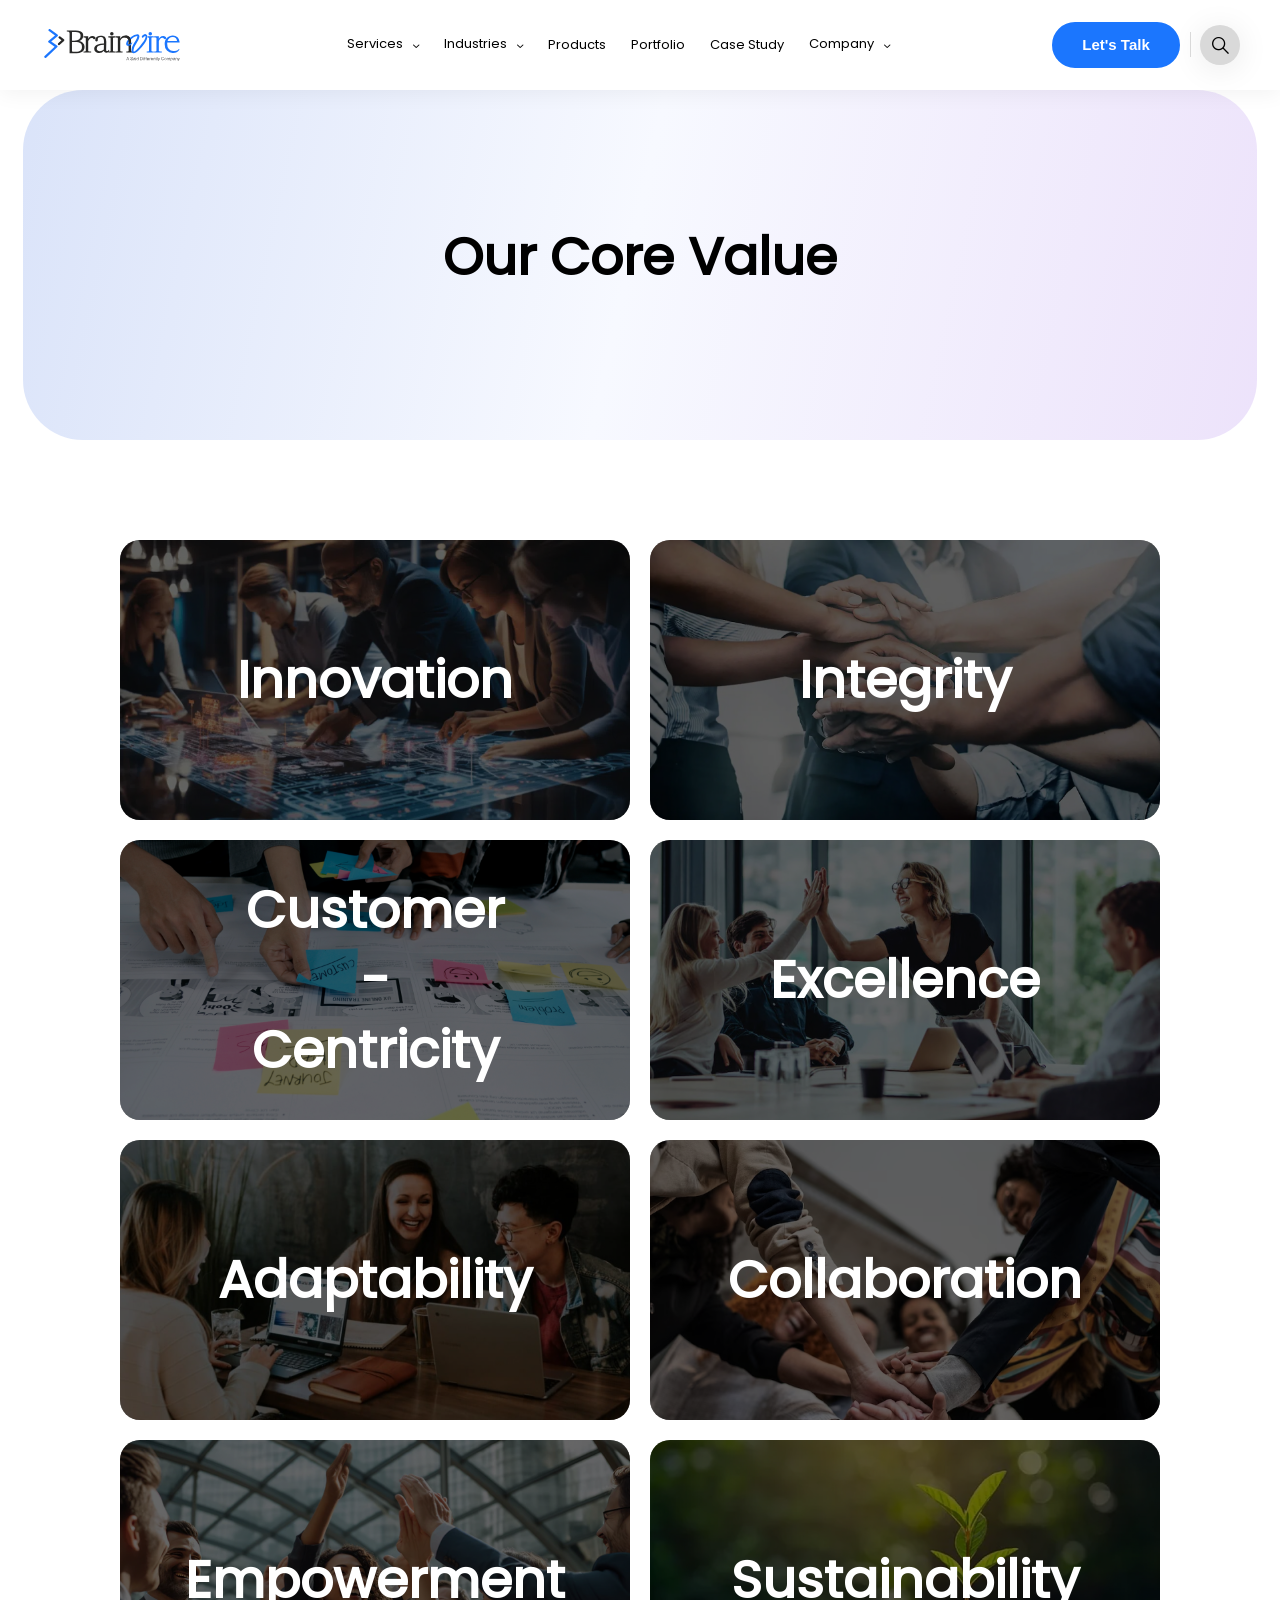
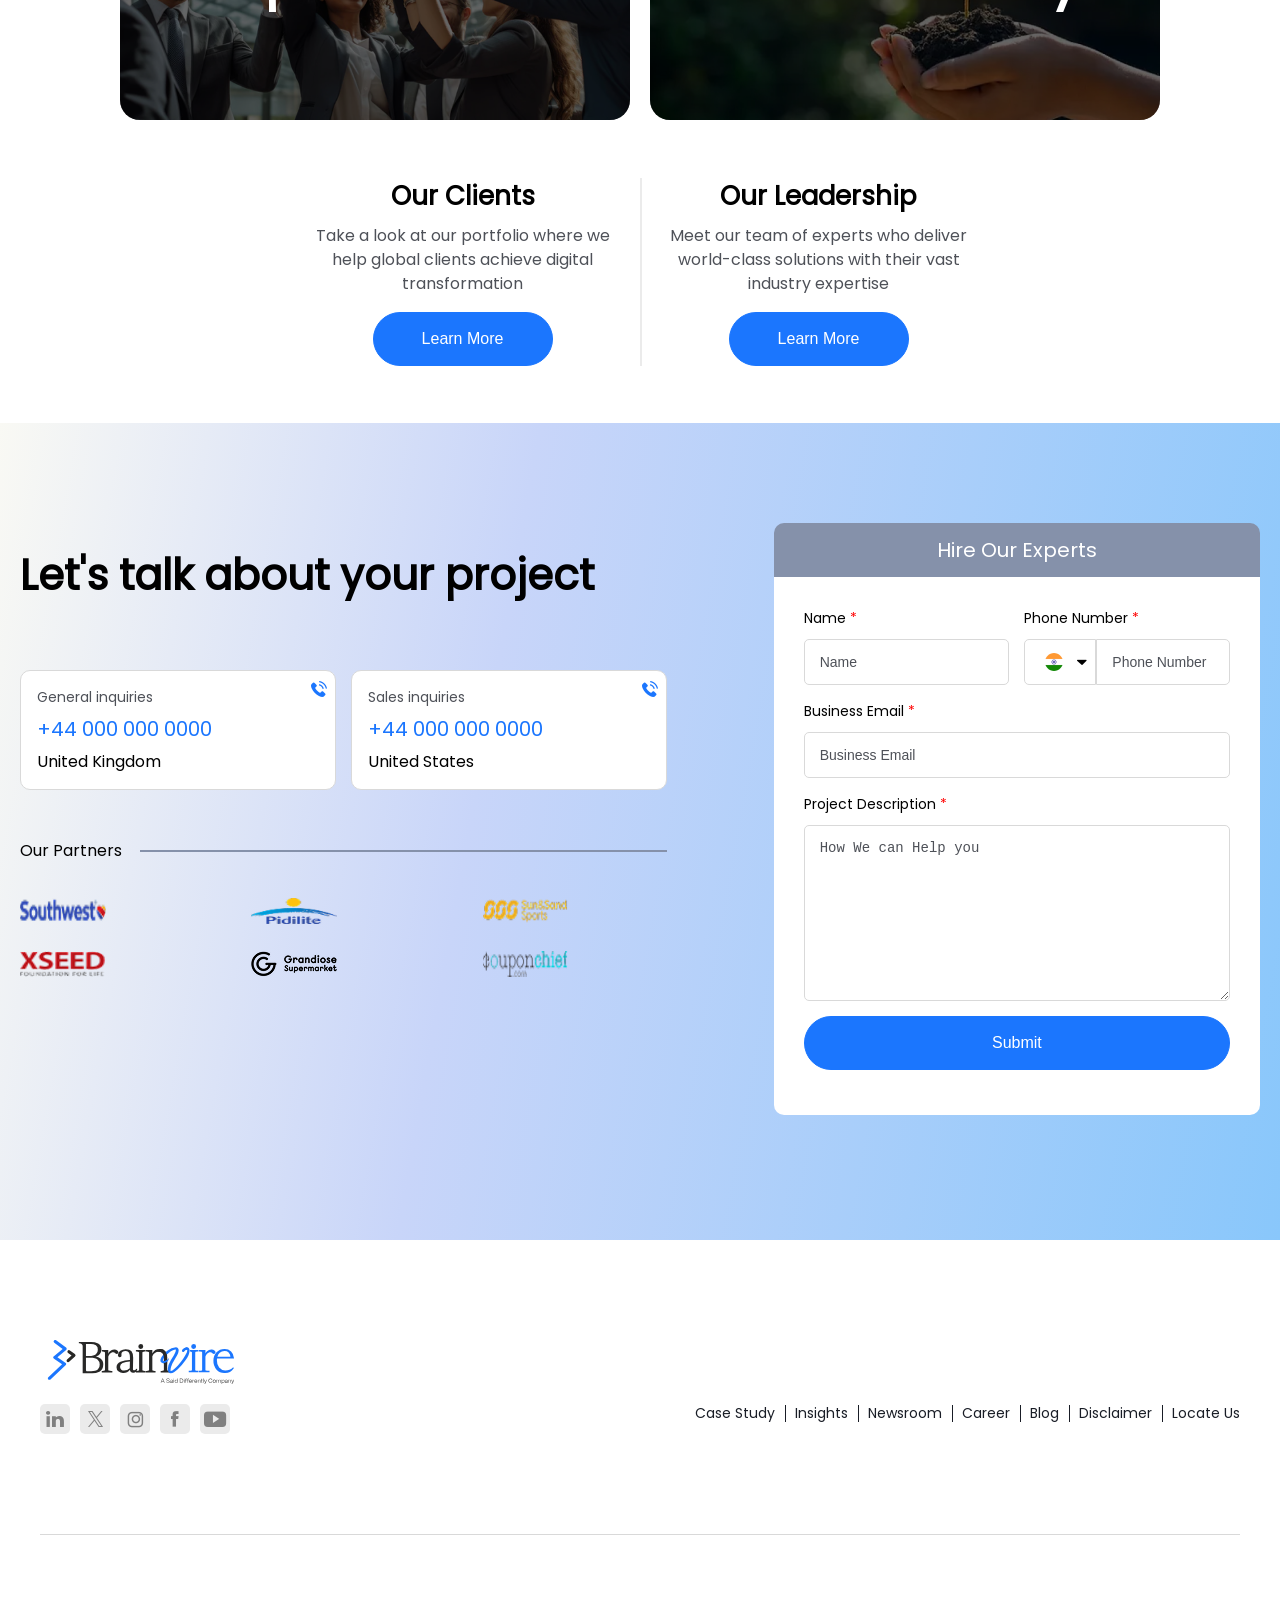
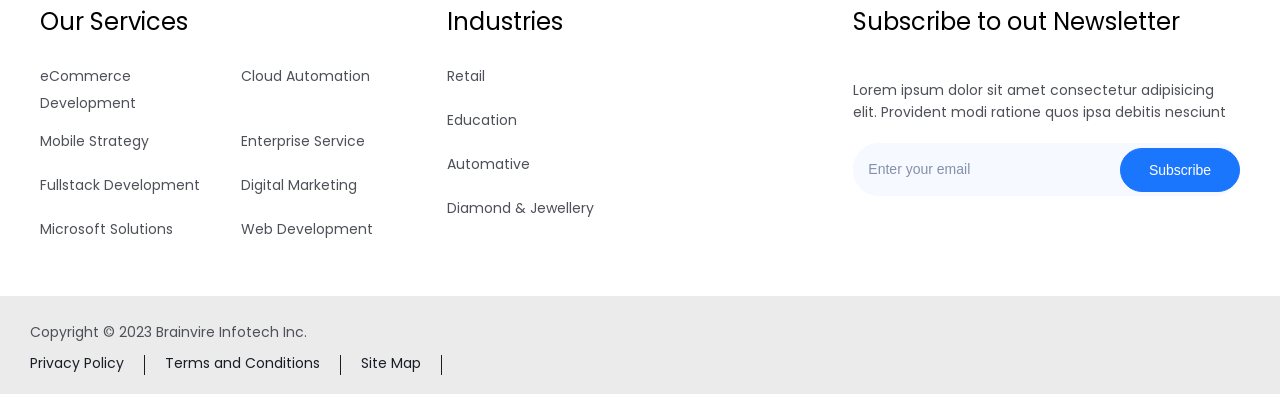
<file: core-value-page/index.html>
<html>
  <head>
    <title>Leaning HTML</title>
    <link rel="stylesheet" href="assets/scss/main.css" />
    <meta charset="UTF-8" />

    <!-- Viewport for responsiveness -->
    <meta name="viewport" content="width=device-width, initial-scale=1.0" />
    <script
      type="text/javascript"
      src="./assets/js/mobile-header-menu.js"
    ></script>
  </head>
  <body>
    <main>
      <!-- Header Section -->
      <header class="header">
        <div class="container header__container">
          <picture class="header__logo">
            <source srcset="assets/images/brainvire-logo.svg" />
            <img
              height="32"
              width="144"
              src="assets/images/brainvire-logo.svg"
              alt="Logo"
              title="Logo"
            />
          </picture>
          <!-- For Mobile screen Toggle a this class: header__main-menu__mobile -->
          <nav class="header__main-menu" id="menu-item">
            <ul class="header__main-menu__list">
              <li class="header__main-menu__list__item">
                <a href="#" class="header__main-menu__list--link"
                  >Services <span class="icon-drp"></span
                ></a>
                <!-- This Span Tag only add for mobile -->
                <span class="header__main-menu__list__item icon-drp"></span>
                <div class="header__main-menu__list__sub-menu">
                  <div>
                    <ul class="header__main-menu__list__sub-menu__list">
                      <li
                        class="header__main-menu__list__sub-menu__list__item header__main-menu__list__sub-menu__list__item--active"
                      >
                        Ecommerce
                      </li>
                      <li class="header__main-menu__list__sub-menu__list__item">
                        Adobe
                      </li>
                      <li class="header__main-menu__list__sub-menu__list__item">
                        Mobile
                      </li>
                      <li class="header__main-menu__list__sub-menu__list__item">
                        Fullstack
                      </li>
                      <li class="header__main-menu__list__sub-menu__list__item">
                        AI & ML
                      </li>
                      <li class="header__main-menu__list__sub-menu__list__item">
                        Microsoft
                      </li>
                      <li class="header__main-menu__list__sub-menu__list__item">
                        Cloud Service
                      </li>
                      <li class="header__main-menu__list__sub-menu__list__item">
                        Digital Transformation
                      </li>
                      <li class="header__main-menu__list__sub-menu__list__item">
                        Digital Marketing
                      </li>
                      <li class="header__main-menu__list__sub-menu__list__item">
                        Key Partners
                      </li>
                    </ul>
                  </div>
                  <div class="header__main-menu__list__sub-menu__right">
                    <div>
                      <h2
                        class="header__main-menu__list__sub-menu__right--heading"
                      >
                        Ecommerce
                      </h2>
                      <ul
                        class="header__main-menu__list__sub-menu__right__item"
                      >
                        <li
                          class="header__main-menu__list__sub-menu__right__item--link"
                        >
                          <a href="#">Ecommerce Development</a>
                        </li>
                        <li
                          class="header__main-menu__list__sub-menu__right__item--link"
                        >
                          <a href="#">Magento Development</a>
                        </li>
                        <li
                          class="header__main-menu__list__sub-menu__right__item--link"
                        >
                          <a href="#">Shopify Development</a>
                        </li>
                        <li
                          class="header__main-menu__list__sub-menu__right__item--link"
                        >
                          <a href="#">Odoo ERP Development</a>
                        </li>
                        <li
                          class="header__main-menu__list__sub-menu__right__item--link"
                        >
                          <a href="#">BigCommerce Development</a>
                        </li>
                        <li
                          class="header__main-menu__list__sub-menu__right__item--link"
                        >
                          <a href="#">WooCommerce Development</a>
                        </li>
                        <li
                          class="header__main-menu__list__sub-menu__right__item--link"
                        >
                          <a href="#">CRM for eCommerce</a>
                        </li>
                        <li
                          class="header__main-menu__list__sub-menu__right__item--link"
                        >
                          <a href="#">Mobile Commerce</a>
                        </li>
                      </ul>
                    </div>
                    <div
                      class="header__main-menu__list__sub-menu__right--search"
                    >
                      <input
                        type="text"
                        class="form-control form-control__input"
                        placeholder="Type here what you're looking for"
                        name="Search"
                      />
                      <span class="icon-search" />
                    </div>
                  </div>
                </div>
              </li>
              <li class="header__main-menu__list__item">
                <a href="#" class="header__main-menu__list--link"
                  >Industries <span class="icon-drp"></span
                ></a>
                <!-- This Span Tag only add for mobile -->
                <span class="header__main-menu__list__item icon-drp"></span>
              </li>
              <li class="header__main-menu__list__item">
                <a href="#" class="header__main-menu__list--link">Products</a>
              </li>
              <li class="header__main-menu__list__item">
                <a href="#" class="header__main-menu__list--link">Portfolio</a>
              </li>
              <li class="header__main-menu__list__item">
                <a href="#" class="header__main-menu__list--link">Case Study</a>
              </li>
              <li class="header__main-menu__list__item">
                <a href="#" class="header__main-menu__list--link"
                  >Company <span class="icon-drp"></span
                ></a>
                <!-- This Span Tag only add for mobile -->
                <span class="header__main-menu__list__item icon-drp"></span>
              </li>
            </ul>
          </nav>
          <div class="header__search">
            <div class="header__search__btn">
              <button class="header__search--btn-lets-talk">Let's Talk</button>
            </div>
            <div class="header__search--icon">
              <span class="icon-search"></span>
              <span class="icon-hamburger" onclick="menuClick()"></span>
            </div>
          </div>
        </div>
      </header>

      <!-- Banner Section -->
      <section class="banner-section container-fluid">
        <div class="banner-section__inner">
          <h1>Our Core Value</h1>
        </div>
      </section>

      <!-- Service Section -->
      <section class="service-section container-fluid">
        <ul class="service-section__list">
          <li class="service-section__list__item">
            <picture>
              <source srcset="assets/images/service-section/Innovation.jpg" />
              <img
                alt="Innovation"
                height="280"
                width="585"
                title="Innovation"
                src="assets/images/service-section/Innovation.jpg"
              />
            </picture>
            <h2>Innovation</h2>
            <div class="service-section__list__item__sub-item">
              <h3>Innovation</h3>
              <p>
                Lorem Ipsum is simply dummy text of the printing and typesetting
                industry. Lorem Ipsum has been the industry's standard dummy
                text ever since the 1500s, when an unknown printer took a galley
                of type and scrambled it to make a type specimen book.
              </p>
            </div>
          </li>
          <li class="service-section__list__item">
            <picture>
              <source srcset="assets/images/service-section/Integrity.jpg" />
              <img
                alt="Integrity"
                height="280"
                width="585"
                title="Integrity"
                src="assets/images/service-section/Integrity.jpg"
              />
            </picture>
            <h2 class="service-section__heading-txt">Integrity</h2>
            <div class="service-section__list__item__sub-item">
              <h3>Integrity</h3>

              <p>
                Lorem Ipsum is simply dummy text of the printing and typesetting
                industry. Lorem Ipsum has been the industry's standard dummy
                text ever since the 1500s, when an unknown printer took a galley
                of type and scrambled it to make a type specimen book.
              </p>
            </div>
          </li>
          <li class="service-section__list__item">
            <picture>
              <source
                srcset="assets/images/service-section/Customer Focus.jpg"
              />
              <img
                alt="Customer Centricity"
                height="280"
                width="585"
                title="Customer Centricity"
                src="assets/images/service-section/Customer Focus.jpg"
              />
            </picture>
            <h2 class="service-section__heading-txt">Customer - Centricity</h2>
            <div class="service-section__list__item__sub-item">
              <h3>Customer Centricity</h3>
              <p>
                Lorem Ipsum is simply dummy text of the printing and typesetting
                industry. Lorem Ipsum has been the industry's standard dummy
                text ever since the 1500s, when an unknown printer took a galley
                of type and scrambled it to make a type specimen book.
              </p>
            </div>
          </li>
          <li class="service-section__list__item">
            <picture>
              <source srcset="assets/images/service-section/Excellence.jpg" />
              <img
                alt="Excellence"
                height="280"
                width="585"
                title="Excellence"
                src="assets/images/service-section/Excellence.jpg"
              />
            </picture>
            <h2 class="service-section__heading-txt">Excellence</h2>
            <div class="service-section__list__item__sub-item">
              <h3>Excellence</h3>

              <p>
                Lorem Ipsum is simply dummy text of the printing and typesetting
                industry. Lorem Ipsum has been the industry's standard dummy
                text ever since the 1500s, when an unknown printer took a galley
                of type and scrambled it to make a type specimen book.
              </p>
            </div>
          </li>
          <li class="service-section__list__item">
            <picture>
              <source srcset="assets/images/service-section/Adaptability.jpg" />
              <img
                alt="Adaptability"
                height="280"
                width="585"
                title="Adaptability"
                src="assets/images/service-section/Adaptability.jpg"
              />
            </picture>
            <h2 class="service-section__heading-txt">Adaptability</h2>
            <div class="service-section__list__item__sub-item">
              <h3>Adaptability</h3>
              <p>
                Lorem Ipsum is simply dummy text of the printing and typesetting
                industry. Lorem Ipsum has been the industry's standard dummy
                text ever since the 1500s, when an unknown printer took a galley
                of type and scrambled it to make a type specimen book.
              </p>
            </div>
          </li>
          <li class="service-section__list__item">
            <picture>
              <source
                srcset="assets/images/service-section/Collaboration.jpg"
              />
              <img
                alt="Collaboration"
                height="280"
                width="585"
                title="Collaboration"
                src="assets/images/service-section/Collaboration.jpg"
              />
            </picture>
            <h2 class="service-section__heading-txt">Collaboration</h2>
            <div class="service-section__list__item__sub-item">
              <h3>Collaboration</h3>

              <p>
                Lorem Ipsum is simply dummy text of the printing and typesetting
                industry. Lorem Ipsum has been the industry's standard dummy
                text ever since the 1500s, when an unknown printer took a galley
                of type and scrambled it to make a type specimen book.
              </p>
            </div>
          </li>
          <li class="service-section__list__item">
            <picture>
              <source srcset="assets/images/service-section/Empowerment.jpg" />
              <img
                alt="Empowerment"
                height="280"
                width="585"
                title="Empowerment"
                src="assets/images/service-section/Empowerment.jpg"
              />
            </picture>
            <h2 class="service-section__heading-txt">Empowerment</h2>
            <div class="service-section__list__item__sub-item">
              <h3>Empowerment</h3>

              <p>
                Lorem Ipsum is simply dummy text of the printing and typesetting
                industry. Lorem Ipsum has been the industry's standard dummy
                text ever since the 1500s, when an unknown printer took a galley
                of type and scrambled it to make a type specimen book.
              </p>
            </div>
          </li>
          <li class="service-section__list__item">
            <picture>
              <source
                srcset="assets/images/service-section/Sustainability.jpg"
              />
              <img
                alt="Sustainability"
                height="280"
                width="585"
                title="Sustainability"
                src="assets/images/service-section/Sustainability.jpg"
              />
            </picture>
            <h2 class="service-section__heading-txt">Sustainability</h2>
            <div class="service-section__list__item__sub-item">
              <h3>Sustainability</h3>
              <p>
                Lorem Ipsum is simply dummy text of the printing and typesetting
                industry. Lorem Ipsum has been the industry's standard dummy
                text ever since the 1500s, when an unknown printer took a galley
                of type and scrambled it to make a type specimen book.
              </p>
            </div>
          </li>
        </ul>
      </section>

      <!-- Our Client -->
      <section class="our-client container">
        <div class="our-client__item">
          <h4>Our Clients</h4>
          <p>
            Take a look at our portfolio where we help global clients achieve
            digital transformation
          </p>
          <button class="btn btn--primary">Learn More</button>
        </div>
        <div class="our-client__item">
          <h4>Our Leadership</h4>
          <p>
            Meet our team of experts who deliver world-class solutions with
            their vast industry expertise
          </p>
          <button class="btn btn--primary">Learn More</button>
        </div>
      </section>

      <!-- Let's Talk -->
      <section class="lets-talk">
        <div class="container-fluid">
          <div class="lets-talk__inner">
            <div class="lets-talk__inner__left">
              <h5>Let's talk about your project</h5>
              <ul class="lets-talk__inner__left__contact-list">
                <li class="lets-talk__inner__left__contact-list__item">
                  <span class="icon-telphone"></span>
                  <h6>General inquiries</h6>
                  <a href="tel:+44 000 000 0000">+44 000 000 0000</a>
                  <p>United Kingdom</p>
                </li>
                <li href="" class="lets-talk__inner__left__contact-list__item">
                  <span class="icon-telphone"></span>
                  <h6>Sales inquiries</h6>
                  <a href="tel:+44 000 000 0000">+44 000 000 0000</a>
                  <p>United States</p>
                </li>
              </ul>
              <div
                class="lets-talk__inner__left__company lets-talk__inner__left__company--desktop"
              >
                <h6>Our Partners</h6>
                <ul class="lets-talk__inner__left__company__list">
                  <li class="lets-talk__inner__left__company__list__item">
                    <picture>
                      <source
                        srcset="assets/images/company-logo/image 24.png"
                      />
                      <img
                        height="26"
                        width="86"
                        src="assets/images/company-logo/image 24.png"
                        alt="logo-1"
                        title="logo-1"
                      />
                    </picture>
                  </li>
                  <li class="lets-talk__inner__left__company__list__item">
                    <picture>
                      <source
                        srcset="assets/images/company-logo/image 25.png"
                      />
                      <img
                        height="26"
                        width="86"
                        src="assets/images/company-logo/image 25.png"
                        alt="logo-2"
                        title="logo-2"
                      />
                    </picture>
                  </li>
                  <li class="lets-talk__inner__left__company__list__item">
                    <picture>
                      <source
                        srcset="assets/images/company-logo/image 26.png"
                      />
                      <img
                        height="26"
                        width="86"
                        src="assets/images/company-logo/image 26.png"
                        alt="logo-3"
                        title="logo-3"
                      />
                    </picture>
                  </li>
                  <li class="lets-talk__inner__left__company__list__item">
                    <picture>
                      <source
                        srcset="assets/images/company-logo/image 28.png"
                      />
                      <img
                        height="26"
                        width="86"
                        src="assets/images/company-logo/image 28.png"
                        alt="logo-4"
                        title="logo-4"
                      />
                    </picture>
                  </li>
                  <li class="lets-talk__inner__left__company__list__item">
                    <picture>
                      <source
                        srcset="assets/images/company-logo/image 30.png"
                      />
                      <img
                        height="26"
                        width="86"
                        src="assets/images/company-logo/image 30.png"
                        alt="logo-5"
                        title="logo-5"
                      />
                    </picture>
                  </li>
                  <li class="lets-talk__inner__left__company__list__item">
                    <picture>
                      <source
                        srcset="assets/images/company-logo/Coupon-Chief-1 1.png"
                      />
                      <img
                        height="26"
                        width="86"
                        src="assets/images/company-logo/Coupon-Chief-1 1.png"
                        alt="logo-6"
                        title="logo-6"
                      />
                    </picture>
                  </li>
                </ul>
              </div>
            </div>
            <div class="lets-talk__inner__left__company">
              <h6>Our Partners</h6>
              <ul class="lets-talk__inner__left__company__list">
                <li class="lets-talk__inner__left__company__list__item">
                  <picture>
                    <source srcset="assets/images/company-logo/image 24.png" />
                    <img
                      height="26"
                      width="86"
                      src="assets/images/company-logo/image 24.png"
                      alt="logo-1"
                      title="logo-1"
                    />
                  </picture>
                </li>
                <li class="lets-talk__inner__left__company__list__item">
                  <picture>
                    <source srcset="assets/images/company-logo/image 25.png" />
                    <img
                      height="26"
                      width="86"
                      src="assets/images/company-logo/image 25.png"
                      alt="logo-2"
                      title="logo-2"
                    />
                  </picture>
                </li>
                <li class="lets-talk__inner__left__company__list__item">
                  <picture>
                    <source srcset="assets/images/company-logo/image 26.png" />
                    <img
                      height="26"
                      width="86"
                      src="assets/images/company-logo/image 26.png"
                      alt="logo-3"
                      title="logo-3"
                    />
                  </picture>
                </li>
                <li class="lets-talk__inner__left__company__list__item">
                  <picture>
                    <source srcset="assets/images/company-logo/image 28.png" />
                    <img
                      height="26"
                      width="86"
                      src="assets/images/company-logo/image 28.png"
                      alt="logo-4"
                      title="logo-4"
                    />
                  </picture>
                </li>
                <li class="lets-talk__inner__left__company__list__item">
                  <picture>
                    <source srcset="assets/images/company-logo/image 30.png" />
                    <img
                      height="26"
                      width="86"
                      src="assets/images/company-logo/image 30.png"
                      alt="logo-5"
                      title="logo-5"
                    />
                  </picture>
                </li>
                <li class="lets-talk__inner__left__company__list__item">
                  <picture>
                    <source
                      srcset="assets/images/company-logo/Coupon-Chief-1 1.png"
                    />
                    <img
                      height="26"
                      width="86"
                      src="assets/images/company-logo/Coupon-Chief-1 1.png"
                      alt="logo-6"
                      title="logo-6"
                    />
                  </picture>
                </li>
              </ul>
            </div>
            <div class="lets-talk__inner__right">
              <div class="lets-talk__inner__right__card">
                <div class="lets-talk__inner__right__card__heading">
                  <h6>Hire Our Experts</h6>
                </div>
                <div class="lets-talk__inner__right__card__body">
                  <div class="lets-talk__inner__right__card__body__row">
                    <div
                      class="form-control lets-talk__inner__right__card__body__row__item"
                    >
                      <label class="form-control__label" for="name"
                        >Name
                        <span class="form-control--astrict">*</span></label
                      >
                      <input
                        class="form-control__input"
                        name="name"
                        id="name"
                        type="text"
                        placeholder="Name"
                      />
                    </div>
                    <div
                      class="form-control lets-talk__inner__right__card__body__row__item"
                    >
                      <label class="form-control__label" for="Phone-no"
                        >Phone Number
                        <span class="form-control--astrict">*</span></label
                      >
                      <div class="form-control__input-select">
                        <div
                          class="form-control__input form-control__input-select__list"
                        >
                          <picture>
                            <source
                              srcset="assets/images/country-icon/flag-india.svg"
                            />
                            <img
                              alt="india"
                              src="assets/images/country-icon/flag-india.svg"
                              height="18"
                              width="28"
                            />
                          </picture>
                          <span class="icon-select-drp"></span>
                        </div>
                        <input
                          class="form-control__input form-control__input-select--phone-no"
                          name="phone-no"
                          id="Phone-no"
                          type="text"
                          placeholder="Phone Number"
                        />
                      </div>
                    </div>
                  </div>
                  <div
                    class="lets-talk__inner__right__card__body__row lets-talk__inner__right__card__body__row--spacing"
                  >
                    <div
                      class="form-control lets-talk__inner__right__card__body__row__item"
                    >
                      <label class="form-control__label" for="business-email"
                        >Business Email
                        <span class="form-control--astrict">*</span></label
                      >
                      <input
                        class="form-control__input"
                        name="business-email"
                        id="business-email"
                        type="text"
                        placeholder="Business Email"
                      />
                    </div>
                  </div>
                  <div
                    class="lets-talk__inner__right__card__body__row lets-talk__inner__right__card__body__row--spacing"
                  >
                    <div
                      class="form-control lets-talk__inner__right__card__body__row__item"
                    >
                      <label
                        class="form-control__label"
                        for="project-description"
                        >Project Description
                        <span class="form-control--astrict">*</span></label
                      >
                      <textarea
                        rows="10"
                        class="form-control__text-area"
                        name="project-description"
                        id="project-description"
                        type="text"
                        placeholder="How We can Help you"
                      ></textarea>
                    </div>
                  </div>
                  <div
                    class="lets-talk__inner__right__card__body__row lets-talk__inner__right__card__body__row--spacing"
                  >
                    <div
                      class="form-control lets-talk__inner__right__card__body__row__item"
                    >
                      <button
                        class="btn btn--primary btn--full-width"
                        title="Submit"
                      >
                        Submit
                      </button>
                    </div>
                  </div>
                </div>
              </div>
            </div>
          </div>
        </div>
      </section>

      <!-- Footer Section -->
      <footer>
        <div class="container footer">
          <div class="footer__images">
            <div class="footer__images__logo">
              <picture>
                <source srcset="assets/images/brainvire-logo.svg" />
                <img
                  src="assets/images/brainvire-logo.svg"
                  width="202"
                  height="44"
                  alt="brainvire logo"
                  title="Brainvire Logo"
                />
              </picture>
              <div
                class="footer__our-services__list__social-icon footer__our-services__list__social-icon-desktop"
              >
                <span
                  class="icon-linkedin footer__our-services__list__social-icon--item"
                ></span>
                <span
                  class="icon-twitter footer__our-services__list__social-icon--item"
                ></span>
                <span
                  class="icon-instagram footer__our-services__list__social-icon--item"
                ></span>
                <span
                  class="icon-facebook footer__our-services__list__social-icon--item"
                ></span>
                <span
                  class="icon-youtube footer__our-services__list__social-icon--item"
                ></span>
              </div>
            </div>
            <div class="footer__links">
              <ul class="footer__links__container">
                <li class="footer__links__container__item">
                  <a href="#">Case Study</a>
                </li>
                <li class="footer__links__container__item">
                  <a href="#">Insights</a>
                </li>
                <li class="footer__links__container__item">
                  <a href="#">Newsroom</a>
                </li>
                <li class="footer__links__container__item">
                  <a href="#">Career</a>
                </li>
                <li class="footer__links__container__item">
                  <a href="#">Blog</a>
                </li>
                <li class="footer__links__container__item">
                  <a href="#">Disclaimer</a>
                </li>
                <li class="footer__links__container__item">
                  <a href="#">Locate Us</a>
                </li>
              </ul>
            </div>
          </div>
          <div class="footer__our-services">
            <div class="footer__our-services__list">
              <h6 class="footer__our-services__list--heading">Our Services</h6>
              <ul class="footer__our-services__list__links">
                <li class="footer__our-services__list__links--item">
                  <a href="#">eCommerce Development</a>
                </li>
                <li class="footer__our-services__list__links--item">
                  <a href="#">Cloud Automation</a>
                </li>
                <li class="footer__our-services__list__links--item">
                  <a href="#">Mobile Strategy</a>
                </li>
                <li class="footer__our-services__list__links--item">
                  <a href="#">Enterprise Service</a>
                </li>
                <li class="footer__our-services__list__links--item">
                  <a href="#">Fullstack Development</a>
                </li>
                <li class="footer__our-services__list__links--item">
                  <a href="#">Digital Marketing</a>
                </li>
                <li class="footer__our-services__list__links--item">
                  <a href="#">Microsoft Solutions</a>
                </li>
                <li class="footer__our-services__list__links--item">
                  <a href="#">Web Development</a>
                </li>
              </ul>
            </div>
            <div class="footer__our-services__list">
              <h6 class="footer__our-services__list--heading">Industries</h6>
              <ul
                class="footer__our-services__list__links footer__our-services__list__links--desktop"
              >
                <li class="footer__our-services__list__links--item">
                  <a href="#">Retail</a>
                </li>
                <li class="footer__our-services__list__links--item">
                  <a href="#">Education</a>
                </li>
                <li class="footer__our-services__list__links--item">
                  <a href="#">Automative</a>
                </li>
                <li class="footer__our-services__list__links--item">
                  <a href="#">Diamond & Jewellery</a>
                </li>
              </ul>
            </div>
            <div class="footer__our-services__list">
              <div>
                <h6 class="footer__our-services__list--heading">
                  Subscribe to out Newsletter
                </h6>
                <p class="footer__our-services__list--description">
                  Lorem ipsum dolor sit amet consectetur adipisicing elit.
                  Provident modi ratione quos ipsa debitis nesciunt
                </p>
                <div class="footer__our-services__list__input">
                  <input
                    type="text"
                    class="form-control form-control__input footer__our-services__list__input"
                    name="subscribe"
                    placeholder="Enter your email"
                  />
                  <button class="footer__our-services__list__input--sub-btn">
                    Subscribe
                  </button>
                </div>
                <div class="footer__our-services__list__social-icon">
                  <span
                    class="icon-linkedin footer__our-services__list__social-icon--item"
                  ></span>
                  <span
                    class="icon-twitter footer__our-services__list__social-icon--item"
                  ></span>
                  <span
                    class="icon-instagram footer__our-services__list__social-icon--item"
                  ></span>
                  <span
                    class="icon-facebook footer__our-services__list__social-icon--item"
                  ></span>
                  <span
                    class="icon-youtube footer__our-services__list__social-icon--item"
                  ></span>
                </div>
              </div>
            </div>
          </div>
        </div>
        <div class="footer-copy-right">
          <div class="container footer-copy-right__inner">
            <p>Copyright © 2023 Brainvire Infotech Inc.</p>
            <ul class="footer-copy-right__links">
              <li class="footer-copy-right__links__item">Privacy Policy</li>
              <li class="footer-copy-right__links__item">
                Terms and Conditions
              </li>
              <li class="footer-copy-right__links__item">Site Map</li>
            </ul>
          </div>
        </div>
      </footer>
    </main>
  </body>
</html>
</file>
<file: core-value-page/assets/scss/main.css>
.form-control ::-moz-placeholder {
  font-size: 14px;
  line-height: 21px;
  font-weight: 400;
  color: #4E5158;
}
.form-control ::placeholder {
  font-size: 14px;
  line-height: 21px;
  font-weight: 400;
  color: #4E5158;
}
.form-control :focus {
  outline: none;
}
.form-control__label {
  display: inline-block;
  font-size: 14px;
  line-height: 22px;
  font-weight: 400;
  margin-bottom: 10px;
}
.form-control__input {
  height: 46px;
  width: 100%;
  border: 1px solid #d9d9d9;
  border-radius: 5px;
  padding: 12px 0 12px 15px;
}
.form-control__text-area {
  height: 100%;
  width: 100%;
  border: 1px solid #d9d9d9;
  border-radius: 5px;
  padding: 12px 0 12px 15px;
}
.form-control__input-select {
  display: flex;
}
.form-control__input-select__list {
  width: 72px;
  border-top-right-radius: 0;
  border-bottom-right-radius: 0;
  display: flex;
  align-items: center;
  padding: 14px 15px;
  gap: 9px;
}
.form-control__input-select__list span {
  font-size: 6px;
}
.form-control__input-select--phone-no {
  border-top-left-radius: 0;
  border-bottom-left-radius: 0;
}
.form-control--astrict {
  color: #FF0000;
}

.container {
  display: flex;
  max-width: 1240px;
  width: 100%;
  margin-left: auto;
  margin-right: auto;
  padding: 0 20px;
}

.container-fluid {
  width: 100%;
  padding: 0 20px;
}

body {
  margin: 0;
  padding: 0;
  font-family: "Poppins", sans-serif;
}

a {
  color: inherit;
}

*,
*::before,
*::after {
  box-sizing: border-box;
}

h1, h2, h3, h4, h5, h6, section, p {
  margin: 0;
  padding: 0;
  margin-bottom: 16px;
}

ul, li {
  margin: 0;
  padding: 0;
  list-style: none;
}

@font-face {
  font-family: "Poppins";
  src: url("../fonts/Poppins/Poppins-Regular.ttf");
  font-weight: normal;
  font-style: normal;
  font-display: swap;
}
@font-face {
  font-family: "icomoon";
  src: url("../fonts/icon/icomoon.eot?jjr475");
  src: url("../fonts/icon/icomoon.eot?jjr475#iefix") format("embedded-opentype"), url("../fonts/icon/icomoon.ttf?jjr475") format("truetype"), url("../fonts/icon/icomoon.woff?jjr475") format("woff"), url("../fonts/icon/icomoon.svg?jjr475#icomoon") format("svg");
  font-weight: normal;
  font-style: normal;
  font-display: swap;
}
[class^=icon-],
[class*=" icon-"] {
  font-family: "icomoon";
  font-style: normal;
  font-weight: normal;
  font-variant: normal;
  text-transform: none;
  line-height: 1;
  /* Better Font Rendering =========== */
  -webkit-font-smoothing: antialiased;
  -moz-osx-font-smoothing: grayscale;
}

.icon-drp::before {
  content: "\e900";
}

.icon-search:before {
  content: "\e901";
}

.icon-telphone:before {
  content: "\e905";
}

.icon-select-drp:before {
  content: "\e904";
}

.icon-facebook:before {
  content: "\e902";
}

.icon-linkedin:before {
  content: "\e906";
}

.icon-youtube:before {
  content: "\e903";
}

.icon-twitter:before {
  content: "\e907";
}

.icon-instagram:before {
  content: "\ea92";
}

.icon-hamburger:before {
  content: "\e908";
}

.btn {
  width: 100%;
}
.btn--primary {
  display: flex;
  align-items: center;
  justify-content: center;
  height: 54px;
  width: 180px;
  background-color: #1B76FE;
  color: #ffffff;
  border: 1px solid #1B76FE;
  font-size: 16px;
  line-height: 24px;
  font-weight: 500;
  border-radius: 30px;
  cursor: pointer;
}
.btn--primary:hover {
  background-color: #ffffff;
  color: #1B76FE;
}
.btn--full-width {
  width: 100%;
}

.header {
  display: flex;
  align-items: center;
  justify-content: space-between;
  height: 90px;
  width: 100%;
  box-shadow: 0 4px 20px rgba(0, 0, 0, 0.051);
  background-color: #ffffff;
  position: sticky;
  top: 0;
  z-index: 111;
}
.header__container {
  justify-content: space-between;
  align-items: center;
  position: relative;
}
.header__logo {
  height: 32px;
  width: 144px;
  -o-object-fit: cover;
     object-fit: cover;
}
.header__main-menu__mobile .header__main-menu__list {
  left: 0;
  transition: 0.3s all ease-in-out;
}
.header__main-menu__list {
  top: 90px;
  position: fixed;
  padding: 0 20px;
  background-color: #ffffff;
  border: 1px solid #F0F0F0;
  width: 100%;
  align-items: flex-start;
  z-index: 2;
  height: 1012px;
  left: 100%;
  transition: 0.3s all ease-in-out;
}
@media (min-width: 1200px) {
  .header__main-menu__list {
    display: flex;
    align-items: center;
    gap: 25px;
    visibility: visible;
    position: initial;
    height: auto;
    background-color: transparent;
    border: none;
    flex-direction: row;
  }
}
.header__main-menu__list__sub-menu {
  visibility: hidden;
  display: none;
  opacity: 0;
}
@media (min-width: 1200px) {
  .header__main-menu__list__sub-menu {
    visibility: hidden;
    transform: translateY(-20px);
    transition-duration: 0.3s;
    display: flex;
    box-shadow: 0 4px 20px rgba(0, 0, 0, 0.051);
    position: absolute;
    top: 68px;
    z-index: 2;
    background-color: #ffffff;
    width: 100%;
    justify-content: flex-start;
    padding: 56px 54px;
    left: 20;
    border: 1px solid #d9d9d9;
    border-top: 0;
    border-bottom-left-radius: 18px;
    border-bottom-right-radius: 18px;
    max-width: 1146px;
  }
}
@media (min-width: 1200px) {
  .header__main-menu__list__sub-menu__list {
    display: flex;
    align-items: flex-start;
    flex-direction: column;
    gap: 15px;
    border-right: 1px solid #D9D9D9;
    padding-right: 45px;
  }
}
@media (min-width: 1200px) {
  .header__main-menu__list__sub-menu__list__item {
    display: flex;
    justify-content: flex-start;
    align-items: center;
    font-size: 14px;
    line-height: 25px;
    font-weight: 400;
    color: #000000;
    padding: 0px 16px;
    opacity: 0.5;
    cursor: pointer;
  }
  .header__main-menu__list__sub-menu__list__item--active {
    width: 100%;
    background-color: #1B76FE;
    border-radius: 5px;
    height: 38px;
    font-weight: 500;
    color: #ffffff;
    opacity: 1;
  }
}
@media (min-width: 1200px) {
  .header__main-menu__list__sub-menu__right {
    padding-left: 45px;
    display: flex;
    justify-content: space-between;
    flex-direction: column;
  }
}
@media (min-width: 1200px) {
  .header__main-menu__list__sub-menu__right--heading {
    font-size: 14px;
    line-height: 25px;
    font-weight: 600;
    color: #1B76FE;
    display: flex;
    align-items: center;
    gap: 10px;
    padding-bottom: 36px;
    margin: 0;
  }
  .header__main-menu__list__sub-menu__right--heading::after {
    content: "";
    background: #1B76FE;
    opacity: 0.3;
    height: 1px;
    width: 100%;
  }
}
@media (min-width: 1200px) {
  .header__main-menu__list__sub-menu__right__item {
    display: flex;
    justify-content: flex-start;
    align-items: center;
    gap: 30px;
    flex-wrap: wrap;
    width: 100%;
  }
}
.header__main-menu__list__sub-menu__right__item--link {
  flex: 1 1 30%;
  max-width: 30%;
}
@media (min-width: 1200px) {
  .header__main-menu__list__sub-menu__right__item--link a {
    text-decoration: none;
    cursor: pointer;
    font-size: 14px;
    line-height: 25px;
    font-weight: 400;
  }
}
.header__main-menu__list__sub-menu__right--search {
  display: flex;
  justify-content: center;
  align-items: center;
  position: relative;
}
.header__main-menu__list__sub-menu__right--search .form-control__input {
  border-radius: 28px;
}
.header__main-menu__list__sub-menu__right--search .icon-search {
  position: absolute;
  right: 20px;
}
.header__main-menu__list__item {
  border-bottom: 1px solid #F0F0F0;
  width: 100%;
  height: 55px;
  justify-content: space-between;
  padding: 0 16px;
  display: flex;
  align-items: center;
}
@media (min-width: 1200px) {
  .header__main-menu__list__item {
    border: none;
    width: auto;
    height: 0;
    padding: 0;
  }
}
.header__main-menu__list__item:hover .header__main-menu__list__sub-menu {
  visibility: visible;
  transform: translateY(0px);
  transition-duration: 0.3s;
  opacity: 1;
}
.header__main-menu__list__item.icon-drp {
  font-size: 8px;
  justify-content: flex-end;
}
@media (min-width: 1200px) {
  .header__main-menu__list__item.icon-drp {
    display: none;
  }
}
.header__main-menu__list--link {
  text-decoration: none;
  font-size: 16px;
  line-height: 25px;
  font-weight: 600;
}
@media (min-width: 1200px) {
  .header__main-menu__list--link {
    font-size: 13px;
    line-height: 52px;
    font-weight: 500;
  }
}
.header__main-menu__list--link:hover {
  cursor: pointer;
  color: #1B76FE;
}
.header__main-menu__list--link .icon-drp {
  display: none;
}
@media (min-width: 1200px) {
  .header__main-menu__list--link .icon-drp {
    display: inline-block;
    padding-left: 7px;
    font-size: 4px;
    line-height: 52px;
  }
}
.header__search {
  display: flex;
  align-items: center;
  gap: 5px;
}
@media (min-width: 1200px) {
  .header__search {
    gap: 20px;
  }
}
.header__search--btn-lets-talk {
  width: 128px;
  height: 46px;
  background-color: #1B76FE;
  color: #ffffff;
  border: 2px solid #1B76FE;
  border-radius: 50px;
  cursor: pointer;
  font-size: 15px;
  line-height: 20px;
  font-weight: 600;
}
.header__search--btn-lets-talk:hover {
  background-color: #ffffff;
  color: #1B76FE;
}
.header__search__btn {
  position: relative;
}
.header__search__btn::after {
  display: none;
  color: #d9d9d9;
}
@media (min-width: 1200px) {
  .header__search__btn::after {
    content: "";
    position: absolute;
    background: #d9d9d9;
    display: inline-block;
    width: 1px;
    height: 25px;
    margin-left: 10px;
    top: 10;
  }
}
.header__search--icon {
  display: flex;
  justify-content: center;
  align-items: center;
  height: 30px;
  width: 30px;
  border-radius: 3px;
  background: #ffffff;
  box-shadow: 0 4px 33px rgba(0, 0, 0, 0.09);
  cursor: pointer;
}
@media (min-width: 1200px) {
  .header__search--icon {
    background: #d9d9d9;
    height: 40px;
    width: 40px;
    border-radius: 50%;
  }
}
.header__search--icon .icon-search:before {
  font-size: 17px;
  font-weight: normal;
  display: none;
}
@media (min-width: 1200px) {
  .header__search--icon .icon-search:before {
    display: block;
  }
}
.header__search--icon .icon-hamburger {
  display: block;
  font-size: 17px;
}
@media (min-width: 1200px) {
  .header__search--icon .icon-hamburger {
    display: none;
  }
}

.banner-section {
  max-width: none;
  margin-bottom: 50px;
  padding: 0;
}
@media (min-width: 767px) {
  .banner-section {
    margin-bottom: 100px;
  }
}
.banner-section__inner {
  width: 100%;
  height: 185px;
  background: linear-gradient(102.22deg, #cfdbf7 -18.94%, #f7f9ff 49.1%, #ebdffa 107.77%);
  padding: 0 20px;
  display: flex;
  align-items: center;
  justify-content: flex-start;
}
.banner-section__inner h1 {
  font-size: 32px;
  line-height: 38px;
  font-weight: 600;
}
@media (min-width: 1200px) {
  .banner-section__inner {
    justify-content: center;
    border-radius: 60px;
    height: 350px;
  }
  .banner-section__inner h1 {
    font-size: 52px;
    line-height: 70px;
  }
}
@media (min-width: 1200px) {
  .banner-section {
    padding: 0 23px;
  }
}

.service-section {
  margin-bottom: 50px;
}
@media (min-width: 767px) {
  .service-section {
    padding: 0 50px;
  }
}
@media (min-width: 1200px) {
  .service-section {
    padding: 0 120px;
  }
}
.service-section__list {
  margin: 0;
  padding: 0;
  display: flex;
  align-items: center;
  justify-content: center;
  flex-wrap: wrap;
  gap: 20px;
}
.service-section__list__item {
  display: flex;
  justify-content: center;
  align-items: center;
  position: relative;
  width: 100%;
  background-color: #000000;
  cursor: pointer;
  z-index: 1;
  border-radius: 20px;
  flex: none;
}
@media (min-width: 767px) {
  .service-section__list__item {
    height: 280px;
    background-color: #000000;
    flex: 1 1 33.33%;
  }
}
.service-section__list__item:hover .service-section__list__item__sub-item {
  visibility: visible;
  opacity: 1;
  transform: translateY(0px);
  transition-duration: 0.3s;
}
.service-section__list__item:hover h2 {
  visibility: hidden;
  opacity: 0;
  transform: translateY(0px);
  transition: 0.3s;
}
.service-section__list__item__sub-item {
  display: flex;
  justify-content: flex-start;
  flex-direction: column;
  z-index: 1;
  visibility: hidden;
  opacity: 0;
  transform: translateY(20px);
  transition-duration: 0.3s;
  padding: 16px;
  gap: 20px;
}
.service-section__list__item__sub-item h3 {
  color: #ffffff;
  font-size: 26px;
  line-height: 36px;
  font-weight: 600;
  justify-content: flex-start;
  margin-bottom: 0;
}
.service-section__list__item__sub-item p {
  color: #ffffff;
}
.service-section picture {
  height: 100%;
  width: 100%;
  position: absolute;
  top: 50%;
  left: 50%;
  transform: translate(-50%, -50%);
}
.service-section picture img {
  opacity: 0.4;
  position: absolute;
  top: 50%;
  left: 50%;
  transform: translate(-50%, -50%);
  -o-object-fit: cover;
     object-fit: cover;
  border-radius: 20px;
  height: 100%;
  width: 100%;
}
.service-section h2 {
  position: absolute;
  top: 50%;
  left: 50%;
  transform: translate(-50%, -50%);
  display: flex;
  justify-content: center;
  font-size: 32px;
  line-height: 38px;
  font-weight: 600;
  color: #ffffff;
  opacity: 1;
  padding: 20px;
  text-align: center;
}
@media (min-width: 1200px) {
  .service-section h2 {
    font-size: 52px;
    line-height: 70px;
    opacity: 1;
  }
}

.our-client {
  flex-direction: column;
  align-items: center;
  gap: 40px;
  margin-bottom: 50px;
}
@media (min-width: 767px) {
  .our-client {
    flex-direction: row;
    justify-content: center;
    gap: 0;
  }
}
@media (min-width: 1200px) {
  .our-client {
    flex-direction: row;
    width: 735px;
    height: 203px;
  }
}
.our-client h4 {
  font-size: 26px;
  line-height: 36px;
  font-weight: 600;
  margin-bottom: 10px;
}
.our-client p {
  font-size: 16px;
  line-height: 24px;
  font-weight: 400;
  color: #4E5158;
}
.our-client__item {
  display: flex;
  align-items: center;
  justify-content: space-between;
  text-align: center;
  flex-direction: column;
  max-width: 335px;
}
@media (min-width: 767px) {
  .our-client__item:first-child {
    padding-right: 20px;
  }
}
.our-client__item:last-child {
  border-top: 2px solid #d9d9d9;
  padding-top: 40px;
}
@media (min-width: 767px) {
  .our-client__item:last-child {
    border-top: 0;
    border-left: 2px solid #d9d9d9;
    padding-top: 0;
    padding-left: 20px;
  }
}
@media (min-width: 1200px) {
  .our-client__item:last-child:last-child {
    border-left: 2px solid #EBEBEB;
    padding-left: 20px;
    border-top: none;
    padding-top: 0;
  }
}

.lets-talk {
  background: linear-gradient(280deg, #89c7fb, #c8d5f9 62.02%, #f9f9f4);
  margin-bottom: 50px;
}
@media (min-width: 1200px) {
  .lets-talk {
    max-width: none;
    margin-bottom: 100px;
  }
}
.lets-talk__inner {
  display: flex;
  align-items: flex-start;
  flex-direction: column;
  gap: 25px;
  width: 100%;
}
@media (min-width: 1200px) {
  .lets-talk__inner {
    flex-direction: row;
    padding: 100px 0;
    gap: 107px;
    justify-content: center;
  }
}
.lets-talk__inner__left {
  padding-top: 60px;
  width: 100%;
}
@media (min-width: 1200px) {
  .lets-talk__inner__left {
    padding-top: 0;
    width: auto;
  }
}
.lets-talk__inner__left h5 {
  font-size: 26px;
  line-height: 36px;
  font-weight: 600;
}
@media (min-width: 1200px) {
  .lets-talk__inner__left h5 {
    font-size: 42px;
    line-height: 56px;
    padding-bottom: 50px;
    padding-top: 25px;
    width: 99%;
  }
}
.lets-talk__inner__left__contact-list {
  display: flex;
  justify-content: center;
  align-items: center;
  gap: 15px;
}
.lets-talk__inner__left__contact-list__item {
  width: 50%;
  background-color: #ffffff;
  border: 1px solid #D9D9D9;
  border-radius: 10px;
  padding: 15px 16px;
  display: flex;
  flex-direction: column;
  gap: 5px;
  position: relative;
}
@media (min-width: 1200px) {
  .lets-talk__inner__left__contact-list__item {
    gap: 8px;
  }
}
.lets-talk__inner__left__contact-list__item span {
  position: absolute;
  color: #1B76FE;
  right: 8px;
  top: 10px;
}
.lets-talk__inner__left__contact-list__item h6 {
  font-size: 14px;
  line-height: 22px;
  font-weight: 400;
  color: #4E5158;
  margin-bottom: 0;
}
.lets-talk__inner__left__contact-list__item a {
  font-size: 14px;
  line-height: 22px;
  font-weight: 400;
  color: #1B76FE;
  text-decoration: none;
}
@media (min-width: 1200px) {
  .lets-talk__inner__left__contact-list__item a {
    font-size: 20px;
    line-height: 26px;
  }
}
.lets-talk__inner__left__contact-list__item p {
  font-size: 14px;
  line-height: 21px;
  font-weight: 400;
  margin-bottom: 0;
}
@media (min-width: 1200px) {
  .lets-talk__inner__left__contact-list__item p {
    font-size: 16px;
    line-height: 24px;
  }
}
.lets-talk__inner__left__company {
  order: 1;
  display: flex;
  align-items: flex-start;
  flex-direction: column;
  width: 100%;
  margin-bottom: 50px;
}
.lets-talk__inner__left__company li img {
  max-width: 100%;
}
@media (min-width: 1200px) {
  .lets-talk__inner__left__company {
    display: none;
  }
}
.lets-talk__inner__left__company--desktop {
  display: none;
}
@media (min-width: 1200px) {
  .lets-talk__inner__left__company--desktop {
    display: flex;
    gap: 20px;
    padding-top: 50px;
  }
}
.lets-talk__inner__left__company h6 {
  width: 100%;
  font-size: 16px;
  line-height: 22px;
  font-weight: 500;
  display: flex;
  align-items: center;
  gap: 18px;
  white-space: nowrap;
}
.lets-talk__inner__left__company h6::after {
  content: "";
  display: inline-block;
  height: 2px;
  width: 100%;
  background: #8591aa;
}
.lets-talk__inner__left__company__list {
  row-gap: 20px;
  -moz-column-gap: 50px;
       column-gap: 50px;
  width: 100%;
  display: flex;
  justify-content: flex-start;
  flex-wrap: wrap;
}
.lets-talk__inner__left__company__list__item {
  flex: 1 1 18%;
  max-width: 18%;
}
@media (min-width: 767px) {
  .lets-talk__inner__left__company__list__item {
    flex: 1 1 28%;
    max-width: 28%;
  }
}
.lets-talk__inner__right {
  display: flex;
  justify-content: center;
  width: 100%;
  margin-bottom: 25px;
}
@media (min-width: 1200px) {
  .lets-talk__inner__right {
    width: auto;
  }
}
.lets-talk__inner__right__card {
  width: 100%;
}
.lets-talk__inner__right__card__heading {
  display: flex;
  justify-content: center;
  align-items: center;
  background-color: #8591aa;
  border-top-left-radius: 10px;
  border-top-right-radius: 10px;
  height: 54px;
  color: #ffffff;
}
.lets-talk__inner__right__card__heading h6 {
  font-size: 18px;
  line-height: 24px;
  font-weight: 500;
  margin: 0;
}
@media (min-width: 1200px) {
  .lets-talk__inner__right__card__heading h6 {
    font-size: 20px;
    line-height: 24px;
  }
}
.lets-talk__inner__right__card__body {
  padding: 20px;
  background: #ffffff;
  border-bottom-left-radius: 10px;
  border-bottom-right-radius: 10px;
}
@media (min-width: 1200px) {
  .lets-talk__inner__right__card__body {
    padding: 30px;
  }
}
.lets-talk__inner__right__card__body__row {
  display: flex;
  justify-content: center;
  align-items: center;
  gap: 15px;
  flex-direction: column;
}
@media (min-width: 767px) {
  .lets-talk__inner__right__card__body__row {
    flex-direction: row;
  }
}
.lets-talk__inner__right__card__body__row__item {
  width: 100%;
}
.lets-talk__inner__right__card__body__row--spacing {
  margin: 15px 0;
}

.footer {
  display: block;
}
.footer__images {
  padding: 0 0 50px 0;
}
@media (min-width: 1200px) {
  .footer__images {
    display: flex;
    justify-content: space-between;
    align-items: center;
    border-bottom: 1px solid #d9d9d9;
  }
}
.footer__links {
  display: none;
}
@media (min-width: 1200px) {
  .footer__links {
    display: block;
  }
  .footer__links__container {
    display: flex;
    justify-content: space-between;
    gap: 20px;
    position: relative;
  }
  .footer__links__container__item::after {
    position: absolute;
    content: "";
    height: 17px;
    width: 1px;
    background: #191D26;
    margin: 0px 10px;
    top: 5px;
  }
  .footer__links__container__item:last-child {
    border: none;
  }
  .footer__links__container__item:last-child::after {
    width: 0;
  }
  .footer__links__container__item a {
    text-decoration: none;
    color: #191D26;
    font-size: 14px;
    line-height: 21px;
    font-weight: 400;
  }
}
.footer__our-services {
  display: flex;
  justify-content: flex-start;
  flex-wrap: wrap;
  gap: 20px;
}
@media (min-width: 1200px) {
  .footer__our-services {
    padding: 50px 0;
  }
}
.footer__our-services__list {
  flex: 1;
}
.footer__our-services__list:last-child {
  flex: auto;
}
@media (min-width: 767px) {
  .footer__our-services__list:last-child {
    flex: 1;
  }
}
.footer__our-services__list--heading {
  font-size: 20px;
  line-height: 26px;
  font-weight: 500;
  padding: 20px 0;
  margin: 0;
}
@media (min-width: 1200px) {
  .footer__our-services__list--heading {
    font-size: 24px;
    line-height: 34px;
    padding-bottom: 20px;
    margin: 0;
  }
}
.footer__our-services__list--description {
  font-size: 14px;
  line-height: 22px;
  font-weight: 400;
  color: #4E5158;
  padding: 20px 0;
  margin: 0;
}
.footer__our-services__list__input {
  display: flex;
  justify-content: flex-end;
  align-items: center;
  height: 53px;
  border-radius: 26px;
  background-color: #F6F9FF;
  position: relative;
  border: none;
  gap: 20px;
}
.footer__our-services__list__input:focus {
  outline: none;
}
.footer__our-services__list__input::-moz-placeholder {
  font-size: 14px;
  line-height: 22px;
  font-weight: 400;
  color: #8591aa;
}
.footer__our-services__list__input::placeholder {
  font-size: 14px;
  line-height: 22px;
  font-weight: 400;
  color: #8591aa;
}
.footer__our-services__list__input--sub-btn {
  position: absolute;
  height: 44px;
  width: 120px;
  border-radius: 22px;
  background-color: #1B76FE;
  color: #ffffff;
  font-size: 14px;
  line-height: 22px;
  font-weight: 400;
  cursor: pointer;
  border: 1px solid #1B76FE;
}
.footer__our-services__list__input--sub-btn:hover {
  background-color: #ffffff;
  color: #1B76FE;
}
.footer__our-services__list__social-icon {
  margin-top: 20px;
  display: flex;
  justify-content: center;
  align-items: center;
  gap: 10px;
  margin-bottom: 50px;
}
.footer__our-services__list__social-icon--item {
  display: flex;
  justify-content: center;
  align-items: center;
  width: 30px;
  height: 30px;
  background-color: #EBEBEB;
  border-radius: 5px;
  color: #808080;
}
@media (min-width: 1200px) {
  .footer__our-services__list__social-icon {
    display: none;
  }
}
.footer__our-services__list__social-icon-desktop {
  display: none;
}
@media (min-width: 1200px) {
  .footer__our-services__list__social-icon-desktop {
    display: flex;
    justify-content: flex-start;
  }
}
@media (min-width: 1200px) {
  .footer__our-services__list__links {
    display: flex;
    justify-content: space-between;
    flex-wrap: wrap;
    gap: 10px;
  }
}
.footer__our-services__list__links--item {
  width: 48%;
}
.footer__our-services__list__links--item a {
  text-decoration: none;
  font-size: 14px;
  line-height: 34px;
  font-weight: 400;
  color: #4E5158;
}
@media (min-width: 1200px) {
  .footer__our-services__list__links--desktop {
    display: flex;
    flex-direction: column;
  }
}

.footer-copy-right {
  display: flex;
  justify-content: center;
  border-top: 1px solid #EBEBEB;
}
.footer-copy-right__inner {
  justify-content: center;
}
@media (min-width: 1200px) {
  .footer-copy-right__inner {
    flex-direction: column;
    padding: 0;
  }
}
.footer-copy-right__links {
  display: none;
}
@media (min-width: 1200px) {
  .footer-copy-right {
    border-top: none;
    background-color: #EBEBEB;
    justify-content: flex-start;
    padding: 0 0 20px 20px;
    flex-direction: column;
  }
  .footer-copy-right__links {
    display: flex;
    justify-content: flex-start;
    gap: 20px;
    font-size: 14px;
    line-height: 21px;
    font-weight: 400;
    color: #191D26;
  }
  .footer-copy-right__links__item::after {
    content: "";
    position: relative;
    border-right: 1px solid #191D26;
    padding-right: 20px;
    top: 2px;
  }
}
.footer-copy-right p {
  padding: 25px 0px;
  font-size: 14px;
  line-height: 22px;
  font-weight: 400;
  color: #4E5158;
  margin: 0;
}
@media (min-width: 1200px) {
  .footer-copy-right p {
    padding-top: 25px;
    padding-bottom: 10px;
  }
}/*# sourceMappingURL=main.css.map */
</file>
